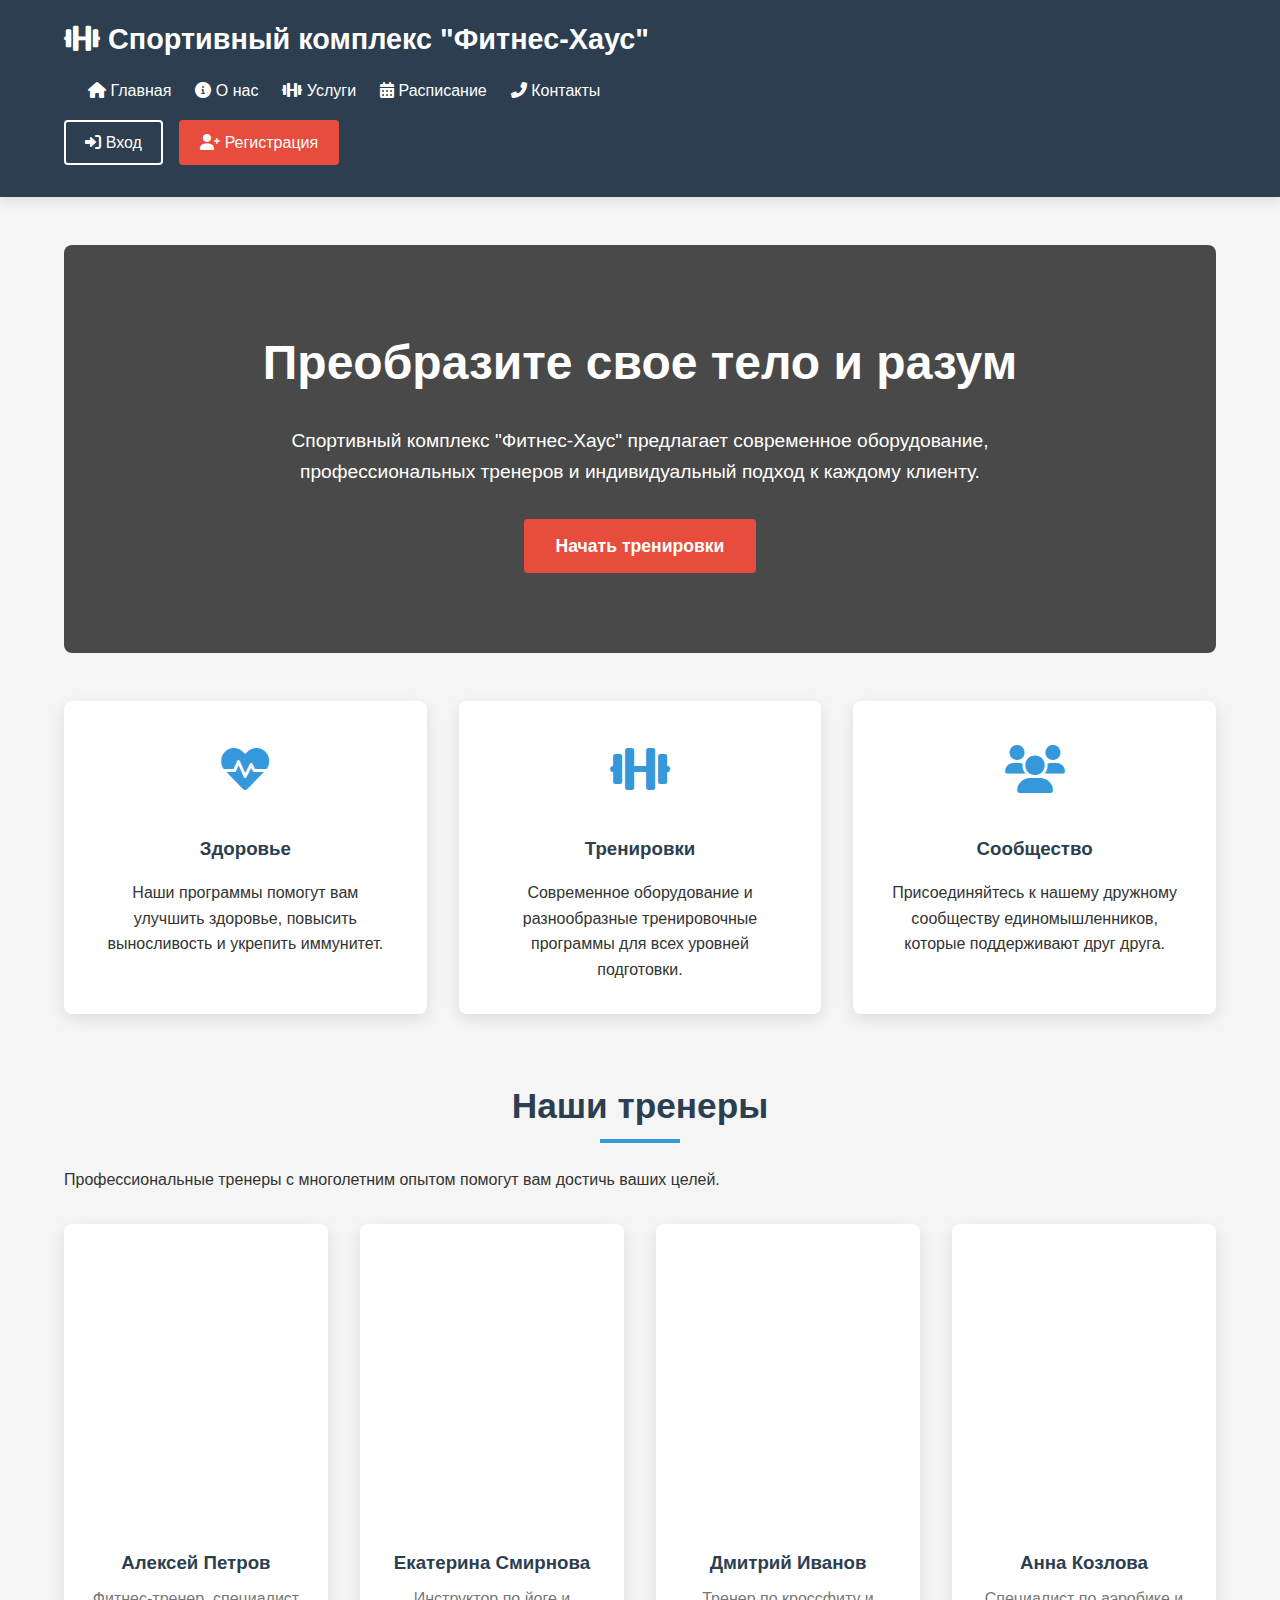
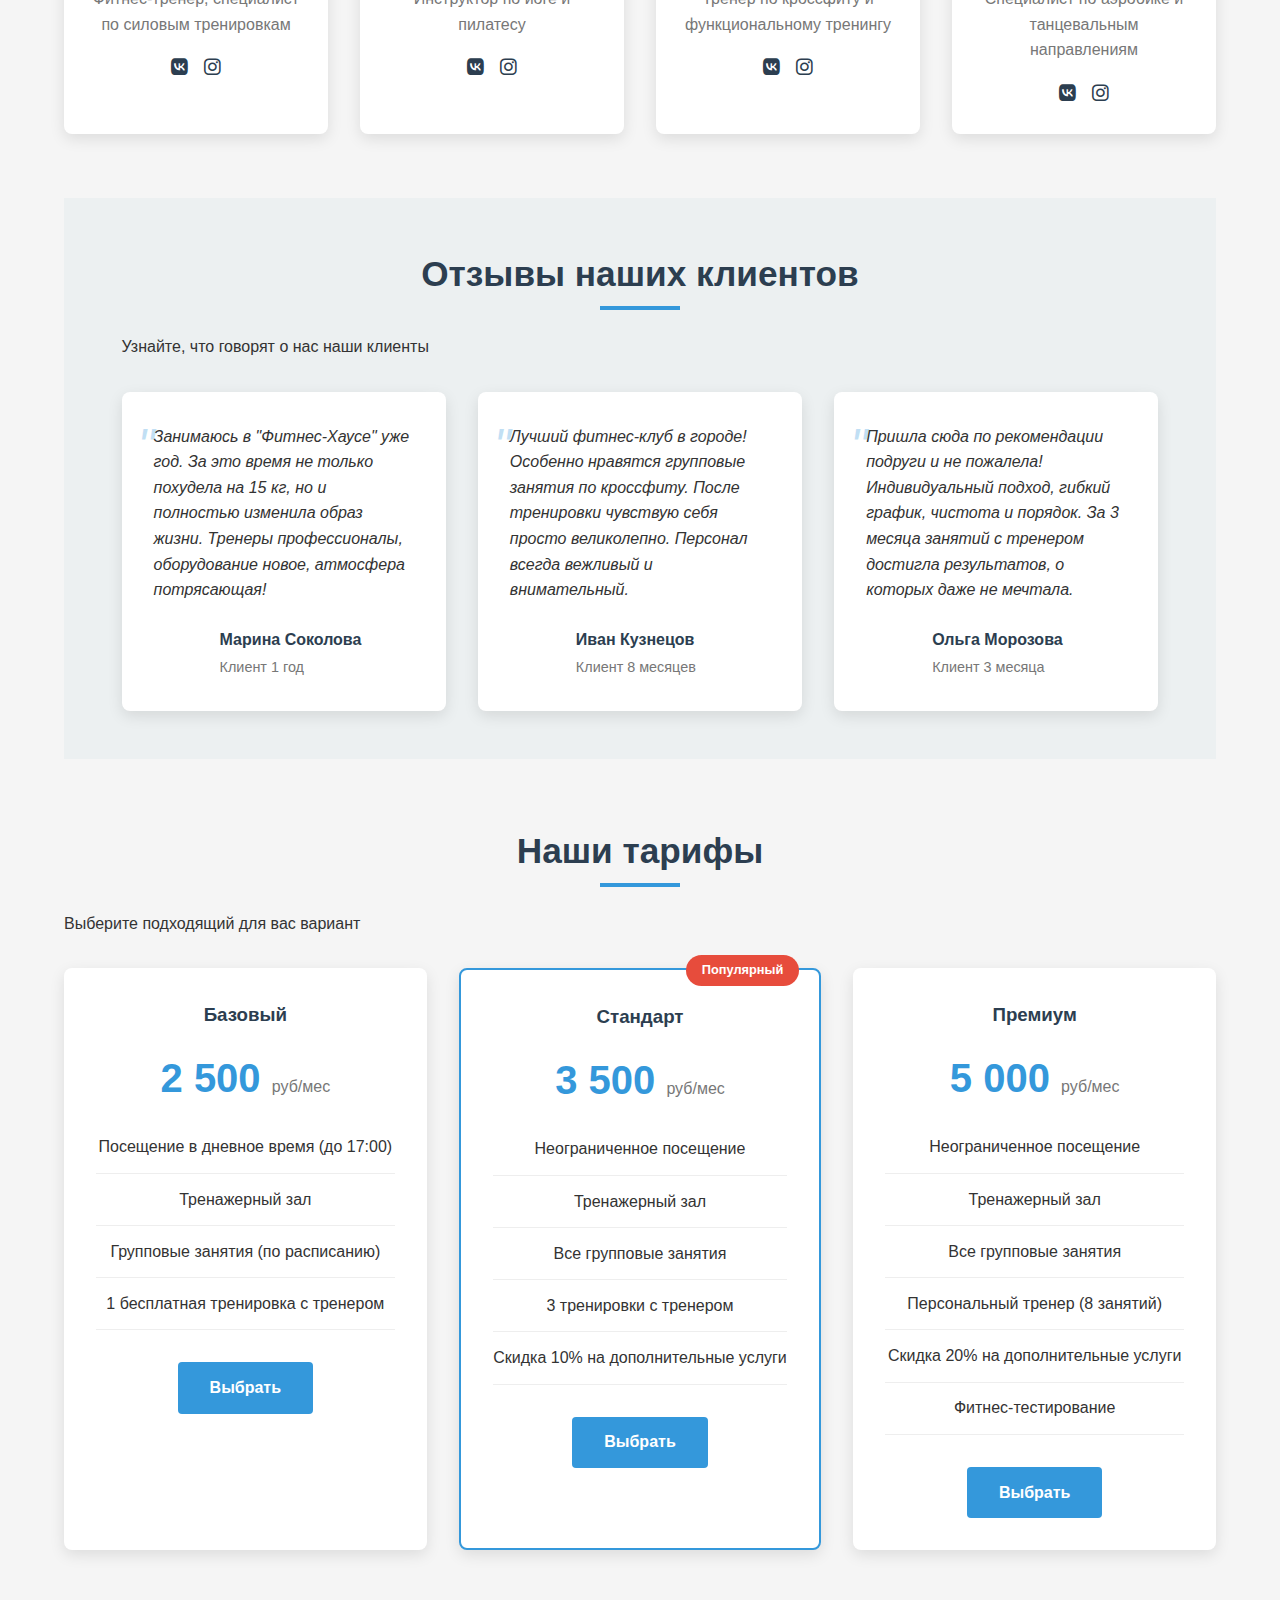
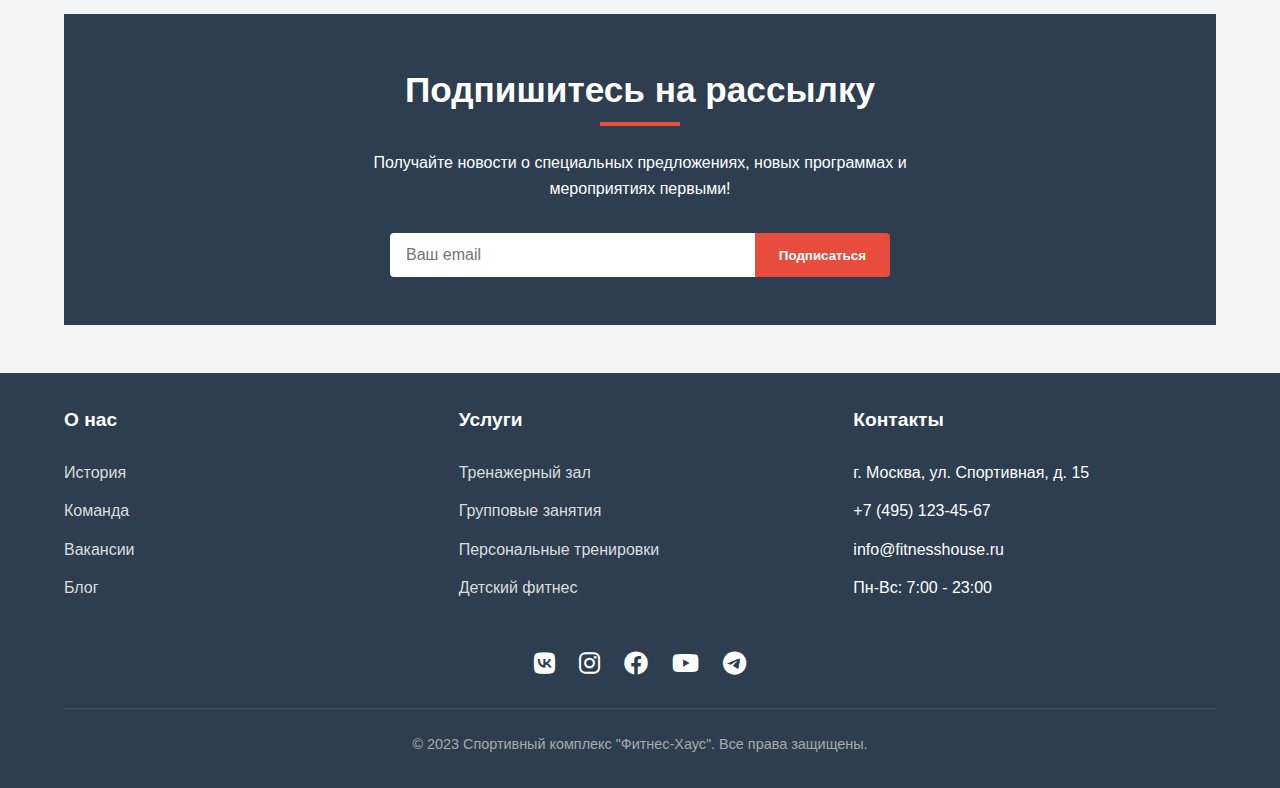
<file: index.html>
<!DOCTYPE html>
<html lang="ru">
<head>
    <meta charset="UTF-8">
    <meta name="viewport" content="width=device-width, initial-scale=1.0">
    <title>Главная - Спортивный комплекс "Фитнес-Хаус"</title>
    <link rel="stylesheet" href="https://cdnjs.cloudflare.com/ajax/libs/font-awesome/6.0.0-beta3/css/all.min.css">
    <style>
        :root {
            --primary: #2c3e50;
            --secondary: #3498db;
            --accent: #e74c3c;
            --light: #ecf0f1;
            --dark: #2c3e50;
        }
        
        * {
            margin: 0;
            padding: 0;
            box-sizing: border-box;
            font-family: 'Segoe UI', Tahoma, Geneva, Verdana, sans-serif;
        }
        
        body {
            background-color: #f5f5f5;
            color: #333;
            line-height: 1.6;
        }
        
        header {
            background: linear-gradient(135deg, var(--primary), var(--dark));
            color: white;
            padding: 1rem 0;
            box-shadow: 0 4px 12px rgba(0, 0, 0, 0.1);
        }
        
        .container {
            width: 90%;
            max-width: 1200px;
            margin: 0 auto;
        }
        
        nav {
            display: flex;
            justify-content: space-between;
            align-items: center;
            flex-wrap: wrap;
        }
        
        nav h1 {
            font-size: 1.8rem;
            margin-bottom: 1rem;
            color: white;
        }
        
        nav ul {
            display: flex;
            list-style: none;
            margin-bottom: 1rem;
        }
        
        nav ul li {
            margin-left: 1.5rem;
        }
        
        nav ul li a {
            color: white;
            text-decoration: none;
            font-weight: 500;
            transition: color 0.3s;
        }
        
        nav ul li a:hover {
            color: var(--secondary);
        }
        
        .auth-buttons {
            display: flex;
            gap: 1rem;
            margin-bottom: 1rem;
        }
        
        .button {
            padding: 0.5rem 1.2rem;
            border-radius: 4px;
            text-decoration: none;
            font-weight: 500;
            transition: all 0.3s;
        }
        
        .login-button {
            background-color: transparent;
            border: 2px solid white;
            color: white;
        }
        
        .login-button:hover {
            background-color: white;
            color: var(--primary);
        }
        
        .register-button {
            background-color: var(--accent);
            border: 2px solid var(--accent);
            color: white;
        }
        
        .register-button:hover {
            background-color: transparent;
            color: var(--accent);
        }
        
        main {
            padding: 3rem 0;
        }
        
        h2 {
            font-size: 2.2rem;
            margin-bottom: 1.5rem;
            color: var(--primary);
            position: relative;
            padding-bottom: 0.5rem;
            text-align: center;
        }
        
        h2::after {
            content: '';
            position: absolute;
            bottom: 0;
            left: 50%;
            transform: translateX(-50%);
            width: 80px;
            height: 4px;
            background-color: var(--secondary);
        }
        
        .hero {
            background: linear-gradient(rgba(0, 0, 0, 0.7), rgba(0, 0, 0, 0.7)), url('https://images.unsplash.com/photo-1571019613454-1cb2f99b2d8b?ixlib=rb-1.2.1&auto=format&fit=crop&w=1350&q=80');
            background-size: cover;
            background-position: center;
            color: white;
            text-align: center;
            padding: 5rem 1rem;
            border-radius: 8px;
            margin-bottom: 3rem;
        }
        
        .hero h1 {
            font-size: 3rem;
            margin-bottom: 1.5rem;
        }
        
        .hero p {
            font-size: 1.2rem;
            max-width: 800px;
            margin: 0 auto 2rem;
        }
        
        .cta-button {
            display: inline-block;
            background-color: var(--accent);
            color: white;
            padding: 0.8rem 2rem;
            border-radius: 4px;
            text-decoration: none;
            font-weight: 600;
            font-size: 1.1rem;
            transition: all 0.3s;
        }
        
        .cta-button:hover {
            background-color: #c0392b;
            transform: translateY(-3px);
            box-shadow: 0 10px 20px rgba(0, 0, 0, 0.2);
        }
        
        .features {
            display: grid;
            grid-template-columns: repeat(auto-fit, minmax(300px, 1fr));
            gap: 2rem;
            margin: 3rem 0;
        }
        
        .feature-card {
            background-color: white;
            border-radius: 8px;
            padding: 2rem;
            box-shadow: 0 5px 15px rgba(0, 0, 0, 0.1);
            text-align: center;
            transition: transform 0.3s;
        }
        
        .feature-card:hover {
            transform: translateY(-10px);
        }
        
        .feature-icon {
            font-size: 3rem;
            color: var(--secondary);
            margin-bottom: 1.5rem;
        }
        
        .feature-card h3 {
            margin-bottom: 1rem;
            color: var(--dark);
        }
        
        .trainers {
            margin: 4rem 0;
        }
        
        .trainer-grid {
            display: grid;
            grid-template-columns: repeat(auto-fit, minmax(250px, 1fr));
            gap: 2rem;
            margin-top: 2rem;
        }
        
        .trainer-card {
            background-color: white;
            border-radius: 8px;
            overflow: hidden;
            box-shadow: 0 5px 15px rgba(0, 0, 0, 0.1);
            transition: transform 0.3s;
        }
        
        .trainer-card:hover {
            transform: translateY(-5px);
        }
        
        .trainer-img {
            height: 300px;
            background-size: cover;
            background-position: center;
        }
        
        .trainer-info {
            padding: 1.5rem;
            text-align: center;
        }
        
        .trainer-info h3 {
            margin-bottom: 0.5rem;
            color: var(--dark);
        }
        
        .trainer-info p {
            color: #777;
            margin-bottom: 1rem;
        }
        
        .social-links {
            display: flex;
            justify-content: center;
            gap: 1rem;
        }
        
        .social-link {
            color: var(--dark);
            font-size: 1.2rem;
            transition: color 0.3s;
        }
        
        .social-link:hover {
            color: var(--secondary);
        }
        
        .testimonials {
            background-color: var(--light);
            padding: 3rem 0;
            margin: 3rem 0;
        }
        
        .testimonial-grid {
            display: grid;
            grid-template-columns: repeat(auto-fit, minmax(300px, 1fr));
            gap: 2rem;
            margin-top: 2rem;
        }
        
        .testimonial-card {
            background-color: white;
            border-radius: 8px;
            padding: 2rem;
            box-shadow: 0 5px 15px rgba(0, 0, 0, 0.1);
        }
        
        .testimonial-text {
            font-style: italic;
            margin-bottom: 1.5rem;
            position: relative;
        }
        
        .testimonial-text::before {
            content: '"';
            font-size: 3rem;
            color: var(--secondary);
            opacity: 0.3;
            position: absolute;
            top: -1rem;
            left: -1rem;
        }
        
        .testimonial-author {
            display: flex;
            align-items: center;
        }
        
        .author-img {
            width: 50px;
            height: 50px;
            border-radius: 50%;
            background-size: cover;
            background-position: center;
            margin-right: 1rem;
        }
        
        .author-info h4 {
            margin-bottom: 0.2rem;
            color: var(--dark);
        }
        
        .author-info p {
            color: #777;
            font-size: 0.9rem;
        }
        
        .pricing {
            margin: 4rem 0;
        }
        
        .pricing-grid {
            display: grid;
            grid-template-columns: repeat(auto-fit, minmax(300px, 1fr));
            gap: 2rem;
            margin-top: 2rem;
        }
        
        .pricing-card {
            background-color: white;
            border-radius: 8px;
            padding: 2rem;
            box-shadow: 0 5px 15px rgba(0, 0, 0, 0.1);
            text-align: center;
            transition: transform 0.3s;
        }
        
        .pricing-card:hover {
            transform: translateY(-5px);
        }
        
        .pricing-card.popular {
            border: 2px solid var(--secondary);
            position: relative;
        }
        
        .popular-badge {
            position: absolute;
            top: -15px;
            right: 20px;
            background-color: var(--accent);
            color: white;
            padding: 0.3rem 1rem;
            border-radius: 20px;
            font-size: 0.8rem;
            font-weight: 600;
        }
        
        .pricing-card h3 {
            margin-bottom: 1rem;
            color: var(--dark);
        }
        
        .price {
            font-size: 2.5rem;
            font-weight: 700;
            color: var(--secondary);
            margin-bottom: 1.5rem;
        }
        
        .price span {
            font-size: 1rem;
            font-weight: 400;
            color: #777;
        }
        
        .pricing-features {
            list-style: none;
            margin-bottom: 2rem;
        }
        
        .pricing-features li {
            margin-bottom: 0.8rem;
            padding-bottom: 0.8rem;
            border-bottom: 1px solid #eee;
        }
        
        .pricing-button {
            display: inline-block;
            background-color: var(--secondary);
            color: white;
            padding: 0.8rem 2rem;
            border-radius: 4px;
            text-decoration: none;
            font-weight: 600;
            transition: all 0.3s;
        }
        
        .pricing-button:hover {
            background-color: var(--primary);
        }
        
        .newsletter {
            background-color: var(--primary);
            color: white;
            padding: 3rem 0;
            text-align: center;
        }
        
        .newsletter h2 {
            color: white;
        }
        
        .newsletter h2::after {
            background-color: var(--accent);
        }
        
        .newsletter p {
            max-width: 600px;
            margin: 0 auto 2rem;
        }
        
        .newsletter-form {
            display: flex;
            max-width: 500px;
            margin: 0 auto;
        }
        
        .newsletter-form input {
            flex: 1;
            padding: 0.8rem 1rem;
            border: none;
            border-radius: 4px 0 0 4px;
            font-size: 1rem;
        }
        
        .newsletter-form button {
            background-color: var(--accent);
            color: white;
            border: none;
            padding: 0 1.5rem;
            border-radius: 0 4px 4px 0;
            font-weight: 600;
            cursor: pointer;
            transition: background-color 0.3s;
        }
        
        .newsletter-form button:hover {
            background-color: #c0392b;
        }
        
        footer {
            background-color: var(--dark);
            color: white;
            text-align: center;
            padding: 2rem 0;
        }
        
        .footer-content {
            display: grid;
            grid-template-columns: repeat(auto-fit, minmax(200px, 1fr));
            gap: 2rem;
            text-align: left;
            margin-bottom: 2rem;
        }
        
        .footer-column h3 {
            margin-bottom: 1.5rem;
            font-size: 1.2rem;
        }
        
        .footer-column ul {
            list-style: none;
        }
        
        .footer-column ul li {
            margin-bottom: 0.8rem;
        }
        
        .footer-column ul li a {
            color: #ddd;
            text-decoration: none;
            transition: color 0.3s;
        }
        
        .footer-column ul li a:hover {
            color: var(--secondary);
        }
        
        .footer-social {
            display: flex;
            gap: 1.5rem;
            justify-content: center;
            margin-bottom: 1.5rem;
        }
        
        .footer-social a {
            color: white;
            font-size: 1.5rem;
            transition: color 0.3s;
        }
        
        .footer-social a:hover {
            color: var(--secondary);
        }
        
        .copyright {
            border-top: 1px solid rgba(255, 255, 255, 0.1);
            padding-top: 1.5rem;
            font-size: 0.9rem;
            color: #aaa;
        }
        
        /* Модальные окна */
        .modal {
            display: none;
            position: fixed;
            z-index: 1000;
            left: 0;
            top: 0;
            width: 100%;
            height: 100%;
            background-color: rgba(0, 0, 0, 0.5);
        }
        
        .modal-content {
            background-color: white;
            margin: 5% auto;
            padding: 2rem;
            border-radius: 8px;
            width: 90%;
            max-width: 500px;
            box-shadow: 0 5px 20px rgba(0, 0, 0, 0.2);
            position: relative;
            animation: modalopen 0.4s;
        }
        
        @keyframes modalopen {
            from {opacity: 0; transform: translateY(-50px);}
            to {opacity: 1; transform: translateY(0);}
        }
        
        .close {
            position: absolute;
            top: 1rem;
            right: 1.5rem;
            font-size: 1.8rem;
            color: #aaa;
            cursor: pointer;
            transition: color 0.3s;
        }
        
        .close:hover {
            color: var(--accent);
        }
        
        .modal h2 {
            margin-bottom: 1.5rem;
            text-align: center;
        }
        
        .modal form {
            display: flex;
            flex-direction: column;
            gap: 1rem;
        }
        
        .modal input {
            padding: 0.8rem;
            border: 1px solid #ddd;
            border-radius: 4px;
            font-size: 1rem;
        }
        
        .modal button {
            background-color: var(--secondary);
            color: white;
            border: none;
            padding: 0.8rem;
            border-radius: 4px;
            font-size: 1rem;
            font-weight: 500;
            cursor: pointer;
            transition: background-color 0.3s;
        }
        
        .modal button:hover {
            background-color: var(--primary);
        }
        
        @media (max-width: 768px) {
            nav {
                flex-direction: column;
                align-items: flex-start;
            }
            
            nav ul {
                flex-direction: column;
                width: 100%;
            }
            
            nav ul li {
                margin: 0.5rem 0;
            }
            
            .auth-buttons {
                width: 100%;
                justify-content: flex-end;
            }
            
            .hero h1 {
                font-size: 2.2rem;
            }
            
            .newsletter-form {
                flex-direction: column;
            }
            
            .newsletter-form input {
                border-radius: 4px;
                margin-bottom: 0.5rem;
            }
            
            .newsletter-form button {
                border-radius: 4px;
                padding: 0.8rem;
            }
        }
    </style>
</head>
<body>
    <header>
        <nav>
            <div class="container">
                <h1><i class="fas fa-dumbbell"></i> Спортивный комплекс "Фитнес-Хаус"</h1>
                <ul>
                    <li><a href="index.html"><i class="fas fa-home"></i> Главная</a></li>
                    <li><a href="about.html"><i class="fas fa-info-circle"></i> О нас</a></li>
                    <li><a href="services.html"><i class="fas fa-dumbbell"></i> Услуги</a></li>
                    <li><a href="schedule.html"><i class="fas fa-calendar-alt"></i> Расписание</a></li>
                    <li><a href="contact.html"><i class="fas fa-phone-alt"></i> Контакты</a></li>
                </ul>
                <div class="auth-buttons">
                    <a href="javascript:void(0)" class="button login-button" onclick="openLoginModal()"><i class="fas fa-sign-in-alt"></i> Вход</a>
                    <a href="javascript:void(0)" class="button register-button" onclick="openRegisterModal()"><i class="fas fa-user-plus"></i> Регистрация</a>
                </div>
            </div>
        </nav>
    </header>
    
    <main>
        <div class="container">
            <section class="hero">
                <h1>Преобразите свое тело и разум</h1>
                <p>Спортивный комплекс "Фитнес-Хаус" предлагает современное оборудование, профессиональных тренеров и индивидуальный подход к каждому клиенту.</p>
                <a href="#pricing" class="cta-button">Начать тренировки</a>
            </section>
            <section class="features">
                <div class="feature-card">
                    <div class="feature-icon">
                        <i class="fas fa-heartbeat"></i>
                    </div>
                    <h3>Здоровье</h3>
                    <p>Наши программы помогут вам улучшить здоровье, повысить выносливость и укрепить иммунитет.</p>
                </div>
                <div class="feature-card">
                   <div class="feature-icon">
                        <i class="fas fa-dumbbell"></i>
                    </div>
                    <h3>Тренировки</h3>
                    <p>Современное оборудование и разнообразные тренировочные программы для всех уровней подготовки.</p>
                </div>

                <div class="feature-card">
                    <div class="feature-icon">
                        <i class="fas fa-users"></i>
                    </div>
                    <h3>Сообщество</h3>
                    <p>Присоединяйтесь к нашему дружному сообществу единомышленников, которые поддерживают друг друга.</p>
                </div>
            </section>
            
            <section class="trainers">
                <h2>Наши тренеры</h2>
                <p class="text-center">Профессиональные тренеры с многолетним опытом помогут вам достичь ваших целей.</p>
                <div class="trainer-grid">
                    <div class="trainer-card">
                        <div class="trainer-img" style="background-image: url('https://images.unsplash.com/photo-1571019614242-c5c5dee9f50b?ixlib=rb-1.2.1&auto=format&fit=crop&w=634&q=80');"></div>
                        <div class="trainer-info">
                            <h3>Алексей Петров</h3>
                            <p>Фитнес-тренер, специалист по силовым тренировкам</p>
                            <div class="social-links">
                                <a href="#" class="social-link"><i class="fab fa-vk"></i></a>
                                <a href="#" class="social-link"><i class="fab fa-instagram"></i></a>
                            </div>
                        </div>
                    </div>
                    
                    <div class="trainer-card">
                        <div class="trainer-img" style="background-image: url('https://images.unsplash.com/photo-1545205597-3d9d02c29597?ixlib=rb-1.2.1&auto=format&fit=crop&w=634&q=80');"></div>
                        <div class="trainer-info">
                            <h3>Екатерина Смирнова</h3>
                            <p>Инструктор по йоге и пилатесу</p>
                            <div class="social-links">
                                <a href="#" class="social-link"><i class="fab fa-vk"></i></a>
                                <a href="#" class="social-link"><i class="fab fa-instagram"></i></a>
                            </div>
                        </div>
                    </div>
                    
                    <div class="trainer-card">
                        <div class="trainer-img" style="background-image: url('https://images.unsplash.com/photo-1517836357463-d25dfeac3438?ixlib=rb-1.2.1&auto=format&fit=crop&w=634&q=80');"></div>
                        <div class="trainer-info">
                            <h3>Дмитрий Иванов</h3>
                            <p>Тренер по кроссфиту и функциональному тренингу</p>
                            <div class="social-links">
                                <a href="#" class="social-link"><i class="fab fa-vk"></i></a>
                                <a href="#" class="social-link"><i class="fab fa-instagram"></i></a>
                            </div>
                        </div>
                    </div>
                    
                    <div class="trainer-card">
                        <div class="trainer-img" style="background-image: url('https://images.unsplash.com/photo-1519501025264-65ba15a82390?ixlib=rb-1.2.1&auto=format&fit=crop&w=634&q=80');"></div>
                        <div class="trainer-info">
                            <h3>Анна Козлова</h3>
                            <p>Специалист по аэробике и танцевальным направлениям</p>
                            <div class="social-links">
                                <a href="#" class="social-link"><i class="fab fa-vk"></i></a>
                                <a href="#" class="social-link"><i class="fab fa-instagram"></i></a>
                            </div>
                        </div>
                    </div>
                </div>
            </section>
            
            <section class="testimonials">
                <div class="container">
                    <h2>Отзывы наших клиентов</h2>
                    <p class="text-center">Узнайте, что говорят о нас наши клиенты</p>
                    
                    <div class="testimonial-grid">
                        <div class="testimonial-card">
                            <div class="testimonial-text">
                                <p>Занимаюсь в "Фитнес-Хаусе" уже год. За это время не только похудела на 15 кг, но и полностью изменила образ жизни. Тренеры профессионалы, оборудование новое, атмосфера потрясающая!</p>
                            </div>
                            <div class="testimonial-author">
                                <div class="author-img" style="background-image: url('https://randomuser.me/api/portraits/women/44.jpg');"></div>
                                <div class="author-info">
                                    <h4>Марина Соколова</h4>
                                    <p>Клиент 1 год</p>
                                </div>
                            </div>
                        </div>
                        
                        <div class="testimonial-card">
                            <div class="testimonial-text">
                                <p>Лучший фитнес-клуб в городе! Особенно нравятся групповые занятия по кроссфиту. После тренировки чувствую себя просто великолепно. Персонал всегда вежливый и внимательный.</p>
                            </div>
                            <div class="testimonial-author">
                                <div class="author-img" style="background-image: url('https://randomuser.me/api/portraits/men/32.jpg');"></div>
                                <div class="author-info">
                                    <h4>Иван Кузнецов</h4>
                                    <p>Клиент 8 месяцев</p>
                                </div>
                            </div>
                        </div>
                        
                        <div class="testimonial-card">
                            <div class="testimonial-text">
                                <p>Пришла сюда по рекомендации подруги и не пожалела! Индивидуальный подход, гибкий график, чистота и порядок. За 3 месяца занятий с тренером достигла результатов, о которых даже не мечтала.</p>
                            </div>
                            <div class="testimonial-author">
                                <div class="author-img" style="background-image: url('https://randomuser.me/api/portraits/women/68.jpg');"></div>
                                <div class="author-info">
                                    <h4>Ольга Морозова</h4>
                                    <p>Клиент 3 месяца</p>
                                </div>
                            </div>
                        </div>
                    </div>
                </div>
            </section>
            
            <section class="pricing" id="pricing">
                <h2>Наши тарифы</h2>
                <p class="text-center">Выберите подходящий для вас вариант</p>
                
                <div class="pricing-grid">
                    <div class="pricing-card">
                        <h3>Базовый</h3>
                        <div class="price">2 500 <span>руб/мес</span></div>
                        <ul class="pricing-features">
                            <li>Посещение в дневное время (до 17:00)</li>
                            <li>Тренажерный зал</li>
                            <li>Групповые занятия (по расписанию)</li>
                            <li>1 бесплатная тренировка с тренером</li>
                        </ul>
                        <a href="#" class="pricing-button">Выбрать</a>
                    </div>
                    
                    <div class="pricing-card popular">
                        <div class="popular-badge">Популярный</div>
                        <h3>Стандарт</h3>
                        <div class="price">3 500 <span>руб/мес</span></div>
                        <ul class="pricing-features">
                            <li>Неограниченное посещение</li>
                            <li>Тренажерный зал</li>
                            <li>Все групповые занятия</li>
                            <li>3 тренировки с тренером</li>
                            <li>Скидка 10% на дополнительные услуги</li>
                        </ul>
                        <a href="#" class="pricing-button">Выбрать</a>
                    </div>
                    
                    <div class="pricing-card">
                        <h3>Премиум</h3>
                        <div class="price">5 000 <span>руб/мес</span></div>
                        <ul class="pricing-features">
                            <li>Неограниченное посещение</li>
                            <li>Тренажерный зал</li>
                            <li>Все групповые занятия</li>
                            <li>Персональный тренер (8 занятий)</li>
                            <li>Скидка 20% на дополнительные услуги</li>
                            <li>Фитнес-тестирование</li>
                        </ul>
                        <a href="#" class="pricing-button">Выбрать</a>
                    </div>
                </div>
            </section>
            
            <section class="newsletter">
                <h2>Подпишитесь на рассылку</h2>
                <p>Получайте новости о специальных предложениях, новых программах и мероприятиях первыми!</p>
                <form class="newsletter-form">
                    <input type="email" placeholder="Ваш email" required>
                    <button type="submit">Подписаться</button>
                </form>
            </section>
        </div>
    </main>
    
    <footer>
        <div class="container">
            <div class="footer-content">
                <div class="footer-column">
                    <h3>О нас</h3>
                    <ul>
                        <li><a href="#">История</a></li>
                        <li><a href="#">Команда</a></li>
                        <li><a href="#">Вакансии</a></li>
                        <li><a href="#">Блог</a></li>
                    </ul>
                </div>
                
                <div class="footer-column">
                    <h3>Услуги</h3>
                    <ul>
                        <li><a href="#">Тренажерный зал</a></li>
                        <li><a href="#">Групповые занятия</a></li>
                        <li><a href="#">Персональные тренировки</a></li>
                        <li><a href="#">Детский фитнес</a></li>
                    </ul>
                </div>
                
                <div class="footer-column">
                    <h3>Контакты</h3>
                    <ul>
                        <li>г. Москва, ул. Спортивная, д. 15</li>
                        <li>+7 (495) 123-45-67</li>
                        <li>info@fitnesshouse.ru</li>
                        <li>Пн-Вс: 7:00 - 23:00</li>
                    </ul>
                </div>
            </div>
            
            <div class="footer-social">
                <a href="#"><i class="fab fa-vk"></i></a>
                <a href="#"><i class="fab fa-instagram"></i></a>
                <a href="#"><i class="fab fa-facebook"></i></a>
                <a href="#"><i class="fab fa-youtube"></i></a>
                <a href="#"><i class="fab fa-telegram"></i></a>
            </div>
            
            <div class="copyright">
                <p>&copy; 2023 Спортивный комплекс "Фитнес-Хаус". Все права защищены.</p>
            </div>
        </div>
    </footer>
    
    <!-- Модальное окно входа -->
    <div id="loginModal" class="modal">
        <div class="modal-content">
            <span class="close" onclick="closeModal('loginModal')">&times;</span>
            <h2>Вход в аккаунт</h2>
            <form>
                <input type="email" placeholder="Email" required>
                <input type="password" placeholder="Пароль" required>
                <button type="submit">Войти</button>
            </form>
            <p style="text-align: center; margin-top: 1rem;">Нет аккаунта? <a href="javascript:void(0)" onclick="openRegisterModal()">Зарегистрируйтесь</a></p>
        </div>
    </div>
    
    <!-- Модальное окно регистрации -->
    <div id="registerModal" class="modal">
        <div class="modal-content">
            <span class="close" onclick="closeModal('registerModal')">&times;</span>
            <h2>Регистрация</h2>
            <form>
                <input type="text" placeholder="Имя" required>
                <input type="email" placeholder="Email" required>
                <input type="password" placeholder="Пароль" required>
                <input type="password" placeholder="Подтвердите пароль" required>
                <button type="submit">Зарегистрироваться</button>
            </form>
            <p style="text-align: center; margin-top: 1rem;">Уже есть аккаунт? <a href="javascript:void(0)" onclick="openLoginModal()">Войдите</a></p>
        </div>
    </div>
    
    <script>
        // Функции для работы с модальными окнами
        function openLoginModal() {
            document.getElementById('loginModal').style.display = 'block';
        }
        
        function openRegisterModal() {
            document.getElementById('registerModal').style.display = 'block';
        }
        
        function closeModal(modalId) {
            document.getElementById(modalId).style.display = 'none';
        }
        
        // Закрытие модального окна при клике вне его
        window.onclick = function(event) {
            if (event.target.className === 'modal') {
                event.target.style.display = 'none';
            }
        }
    </script>
</body>
</html>
</file>
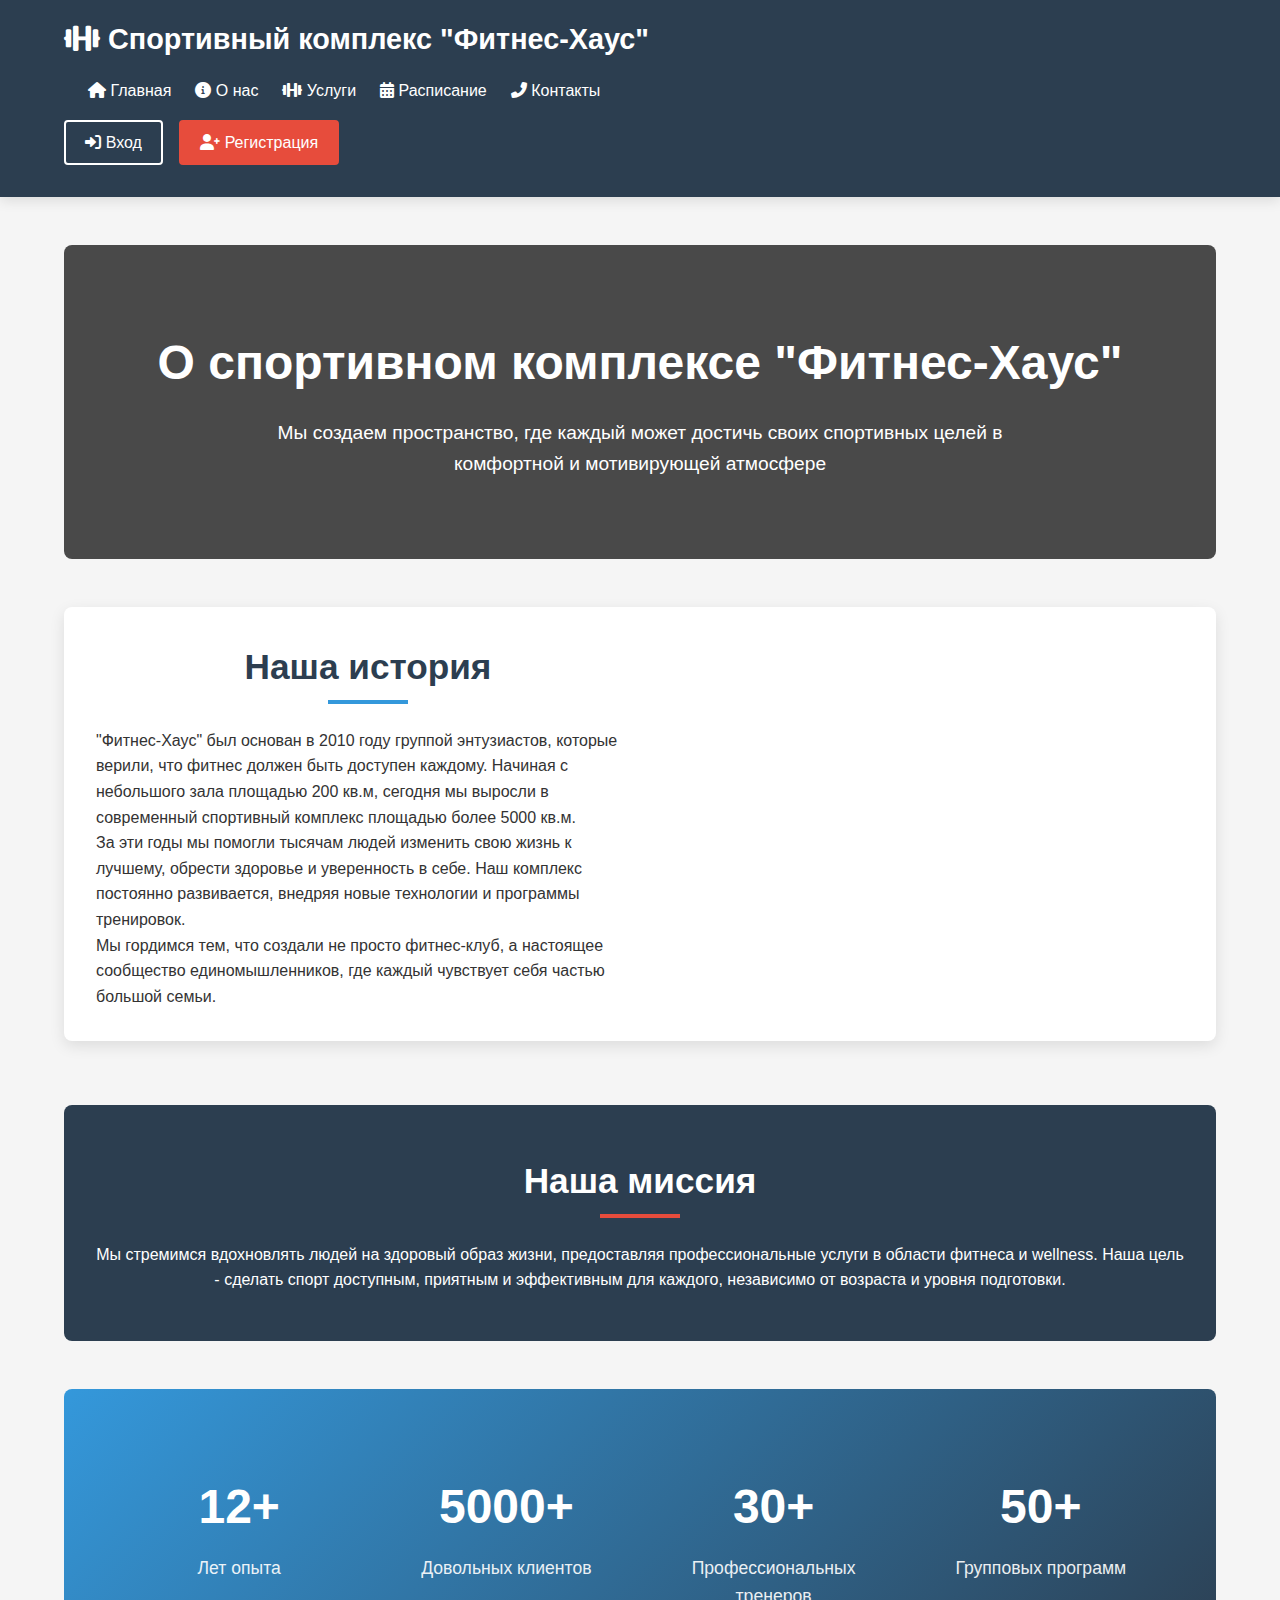
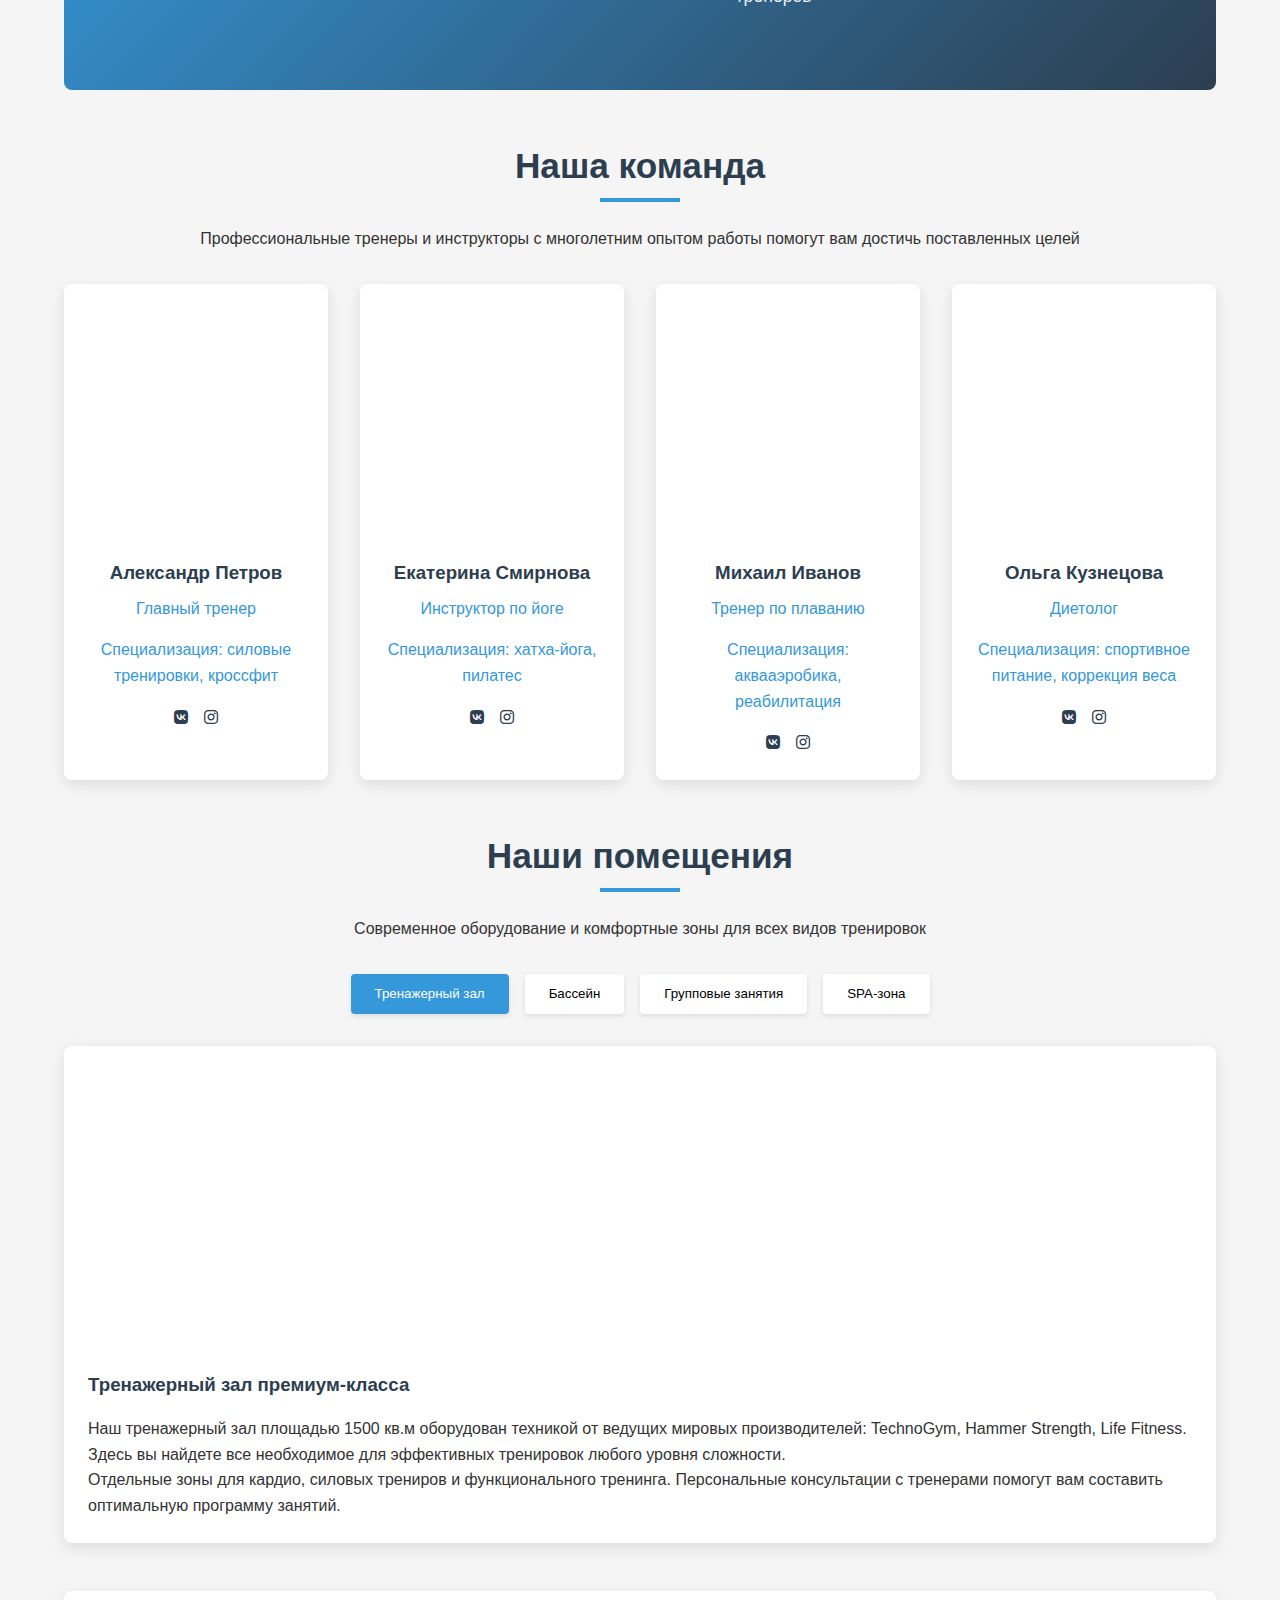
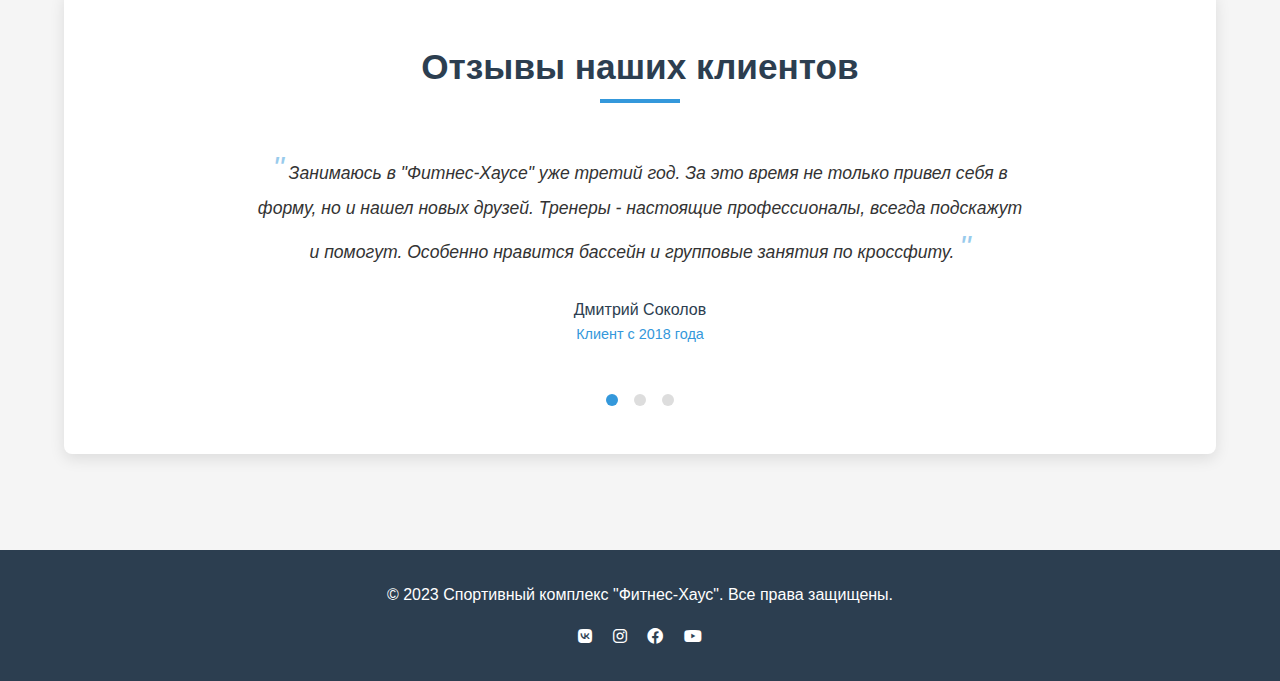
<file: about.html>
<!DOCTYPE html>
<html lang="ru">
<head>
    <meta charset="UTF-8">
    <meta name="viewport" content="width=device-width, initial-scale=1.0">
    <title>О нас - Фитнес-Хаус</title>
    <link rel="stylesheet" href="https://cdnjs.cloudflare.com/ajax/libs/font-awesome/6.0.0-beta3/css/all.min.css">
    <style>
        :root {
            --primary: #2c3e50;
            --secondary: #3498db;
            --accent: #e74c3c;
            --light: #ecf0f1;
            --dark: #2c3e50;
        }
        
        * {
            margin: 0;
            padding: 0;
            box-sizing: border-box;
            font-family: 'Segoe UI', Tahoma, Geneva, Verdana, sans-serif;
        }
        
        body {
            background-color: #f5f5f5;
            color: #333;
            line-height: 1.6;
        }
        
        header {
            background: linear-gradient(135deg, var(--primary), var(--dark));
            color: white;
            padding: 1rem 0;
            box-shadow: 0 4px 12px rgba(0, 0, 0, 0.1);
        }
        
        .container {
            width: 90%;
            max-width: 1200px;
            margin: 0 auto;
        }
        
        nav {
            display: flex;
            justify-content: space-between;
            align-items: center;
            flex-wrap: wrap;
        }
        
        nav h1 {
            font-size: 1.8rem;
            margin-bottom: 1rem;
            color: white;
        }
        
        nav ul {
            display: flex;
            list-style: none;
            margin-bottom: 1rem;
        }
        
        nav ul li {
            margin-left: 1.5rem;
        }
        
        nav ul li a {
            color: white;
            text-decoration: none;
            font-weight: 500;
            transition: color 0.3s;
        }
        
        nav ul li a:hover {
            color: var(--secondary);
        }
        
        .auth-buttons {
            display: flex;
            gap: 1rem;
            margin-bottom: 1rem;
        }
        
        .button {
            padding: 0.5rem 1.2rem;
            border-radius: 4px;
            text-decoration: none;
            font-weight: 500;
            transition: all 0.3s;
        }
        
        .login-button {
            background-color: transparent;
            border: 2px solid white;
            color: white;
        }
        
        .login-button:hover {
            background-color: white;
            color: var(--primary);
        }
        
        .register-button {
            background-color: var(--accent);
            border: 2px solid var(--accent);
            color: white;
        }
        
        .register-button:hover {
            background-color: transparent;
            color: var(--accent);
        }
        
        main {
            padding: 3rem 0;
        }
        
        h2 {
            font-size: 2.2rem;
            margin-bottom: 1.5rem;
            color: var(--primary);
            position: relative;
            padding-bottom: 0.5rem;
            text-align: center;
        }
        
        h2::after {
            content: '';
            position: absolute;
            bottom: 0;
            left: 50%;
            transform: translateX(-50%);
            width: 80px;
            height: 4px;
            background-color: var(--secondary);
        }
        
        /* Стили для страницы "О нас" */
        .about-hero {
            background: linear-gradient(rgba(0, 0, 0, 0.7), rgba(0, 0, 0, 0.7)), url('https://images.unsplash.com/photo-1571902943202-507ec2618e8f?ixlib=rb-1.2.1&auto=format&fit=crop&w=1350&q=80');
            background-size: cover;
            background-position: center;
            color: white;
            text-align: center;
            padding: 5rem 1rem;
            border-radius: 8px;
            margin-bottom: 3rem;
        }
        
        .about-hero h1 {
            font-size: 3rem;
            margin-bottom: 1rem;
            animation: fadeIn 1s ease-in;
        }
        
        .about-hero p {
            font-size: 1.2rem;
            max-width: 800px;
            margin: 0 auto;
            animation: fadeIn 1.5s ease-in;
        }
        
        @keyframes fadeIn {
            from { opacity: 0; transform: translateY(20px); }
            to { opacity: 1; transform: translateY(0); }
        }
        
        .about-section {
            display: flex;
            flex-wrap: wrap;
            align-items: center;
            margin-bottom: 4rem;
            background-color: white;
            border-radius: 8px;
            overflow: hidden;
            box-shadow: 0 5px 15px rgba(0, 0, 0, 0.1);
        }
        
        .about-text {
            flex: 1;
            padding: 2rem;
            min-width: 300px;
        }
        
        .about-image {
            flex: 1;
            min-width: 300px;
            height: 400px;
            background-size: cover;
            background-position: center;
        }
        
        .about-mission {
            background-color: var(--primary);
            color: white;
            padding: 3rem 2rem;
            border-radius: 8px;
            margin-bottom: 3rem;
            text-align: center;
        }
        
        .about-mission h2 {
            color: white;
        }
        
        .about-mission h2::after {
            background-color: var(--accent);
        }
        
        .team-section {
            margin-bottom: 3rem;
        }
        
        .team-grid {
            display: grid;
            grid-template-columns: repeat(auto-fill, minmax(250px, 1fr));
            gap: 2rem;
            margin-top: 2rem;
        }
        
        .team-card {
            background-color: white;
            border-radius: 8px;
            overflow: hidden;
            box-shadow: 0 5px 15px rgba(0, 0, 0, 0.1);
            transition: transform 0.3s;
        }
        
        .team-card:hover {
            transform: translateY(-10px);
        }
        
        .team-image {
            height: 250px;
            background-size: cover;
            background-position: center;
        }
        
        .team-info {
            padding: 1.5rem;
            text-align: center;
        }
        
        .team-info h3 {
            color: var(--primary);
            margin-bottom: 0.5rem;
        }
        
        .team-info p {
            color: var(--secondary);
            font-weight: 500;
            margin-bottom: 1rem;
        }
        
        .team-social {
            display: flex;
            justify-content: center;
            gap: 1rem;
        }
        
        .team-social a {
            color: var(--dark);
            transition: color 0.3s;
        }
        
        .team-social a:hover {
            color: var(--accent);
        }
        
        .stats-section {
            background: linear-gradient(135deg, var(--secondary), var(--primary));
            color: white;
            padding: 4rem 0;
            margin-bottom: 3rem;
            border-radius: 8px;
        }
        
        .stats-container {
            display: grid;
            grid-template-columns: repeat(auto-fit, minmax(200px, 1fr));
            gap: 2rem;
            text-align: center;
        }
        
        .stat-item {
            padding: 1rem;
        }
        
        .stat-number {
            font-size: 3rem;
            font-weight: 700;
            margin-bottom: 0.5rem;
        }
        
        .stat-label {
            font-size: 1.1rem;
            opacity: 0.9;
        }
        
        .facilities-section {
            margin-bottom: 3rem;
        }
        
        .facility-tabs {
            display: flex;
            justify-content: center;
            flex-wrap: wrap;
            gap: 1rem;
            margin-bottom: 2rem;
        }
        
        .tab-button {
            padding: 0.8rem 1.5rem;
            background-color: white;
            border: none;
            border-radius: 4px;
            font-weight: 500;
            cursor: pointer;
            transition: all 0.3s;
            box-shadow: 0 2px 5px rgba(0, 0, 0, 0.1);
        }
        
        .tab-button.active {
            background-color: var(--secondary);
            color: white;
        }
        
        .tab-button:hover:not(.active) {
            background-color: var(--light);
        }
        
        .facility-content {
            display: none;
            animation: fadeIn 0.5s ease-in;
        }
        
        .facility-content.active {
            display: block;
        }
        
        .facility-card {
            background-color: white;
            border-radius: 8px;
            overflow: hidden;
            box-shadow: 0 5px 15px rgba(0, 0, 0, 0.1);
            margin-bottom: 2rem;
        }
        
        .facility-image {
            height: 300px;
            background-size: cover;
            background-position: center;
        }
        
        .facility-info {
            padding: 1.5rem;
        }
        
        .facility-info h3 {
            color: var(--primary);
            margin-bottom: 1rem;
        }
        
        .testimonials-section {
            background-color: white;
            padding: 3rem 2rem;
            border-radius: 8px;
            box-shadow: 0 5px 15px rgba(0, 0, 0, 0.1);
        }
        
        .testimonials-slider {
            max-width: 800px;
            margin: 0 auto;
            position: relative;
        }
        
        .testimonial {
            text-align: center;
            padding: 1rem;
            display: none;
        }
        
        .testimonial.active {
            display: block;
            animation: fadeIn 0.5s ease-in;
        }
        
        .testimonial-text {
            font-style: italic;
            font-size: 1.1rem;
            margin-bottom: 1.5rem;
            position: relative;
        }
        
        .testimonial-text::before,
        .testimonial-text::after {
            content: '"';
            font-size: 2rem;
            color: var(--secondary);
            opacity: 0.5;
        }
        
        .testimonial-author {
            font-weight: 500;
            color: var(--primary);
        }
        
        .testimonial-role {
            color: var(--secondary);
            font-size: 0.9rem;
        }
        
        .slider-controls {
            display: flex;
            justify-content: center;
            gap: 1rem;
            margin-top: 2rem;
        }
        
        .slider-dot {
            width: 12px;
            height: 12px;
            border-radius: 50%;
            background-color: #ddd;
            cursor: pointer;
            transition: background-color 0.3s;
        }
        
        .slider-dot.active {
            background-color: var(--secondary);
        }
        
        footer {
            background-color: var(--dark);
            color: white;
            text-align: center;
            padding: 2rem 0;
            margin-top: 3rem;
        }
        
        /* Модальные окна */
        .modal {
            display: none;
            position: fixed;
            z-index: 1000;
            left: 0;
            top: 0;
            width: 100%;
            height: 100%;
            background-color: rgba(0, 0, 0, 0.5);
        }
        
        .modal-content {
            background-color: white;
            margin: 5% auto;
            padding: 2rem;
            border-radius: 8px;
            width: 90%;
            max-width: 500px;
            box-shadow: 0 5px 20px rgba(0, 0, 0, 0.2);
            position: relative;
            animation: modalopen 0.4s;
        }
        
        @keyframes modalopen {
            from {opacity: 0; transform: translateY(-50px);}
            to {opacity: 1; transform: translateY(0);}
        }
        
        .close {
            position: absolute;
            top: 1rem;
            right: 1.5rem;
            font-size: 1.8rem;
            color: #aaa;
            cursor: pointer;
            transition: color 0.3s;
        }
        
        .close:hover {
            color: var(--accent);
        }
        
        .modal h2 {
            margin-bottom: 1.5rem;
            text-align: center;
        }
        
        .modal form {
            display: flex;
            flex-direction: column;
            gap: 1rem;
        }
        
        .modal input {
            padding: 0.8rem;
            border: 1px solid #ddd;
            border-radius: 4px;
            font-size: 1rem;
        }
        
        .modal button {
            background-color: var(--secondary);
            color: white;
            border: none;
            padding: 0.8rem;
            border-radius: 4px;
            font-size: 1rem;
            font-weight: 500;
            cursor: pointer;
            transition: background-color 0.3s;
        }
        
        .modal button:hover {
            background-color: var(--primary);
        }
        
        @media (max-width: 768px) {
            nav {
                flex-direction: column;
                align-items: flex-start;
            }
            
            nav ul {
                flex-direction: column;
                width: 100%;
            }
            
            nav ul li {
                margin: 0.5rem 0;
            }
            
            .auth-buttons {
                width: 100%;
                justify-content: flex-end;
            }
            
            .about-hero h1 {
                font-size: 2.2rem;
            }
            
            .about-hero p {
                font-size: 1rem;
            }
        }
    </style>
</head>
<body>
    <header>
        <nav>
            <div class="container">
                <h1><i class="fas fa-dumbbell"></i> Спортивный комплекс "Фитнес-Хаус"</h1>
                <ul>
                    <li><a href="index.html"><i class="fas fa-home"></i> Главная</a></li>
                    <li><a href="about.html"><i class="fas fa-info-circle"></i> О нас</a></li>
                    <li><a href="services.html"><i class="fas fa-dumbbell"></i> Услуги</a></li>
                    <li><a href="schedule.html"><i class="fas fa-calendar-alt"></i> Расписание</a></li>
                    <li><a href="contact.html"><i class="fas fa-phone-alt"></i> Контакты</a></li>
                </ul>
                <div class="auth-buttons">
                    <a href="javascript:void(0)" class="button login-button" onclick="openLoginModal()"><i class="fas fa-sign-in-alt"></i> Вход</a>
                    <a href="javascript:void(0)" class="button register-button" onclick="openRegisterModal()"><i class="fas fa-user-plus"></i> Регистрация</a>
                </div>
            </div>
        </nav>
    </header>
    
    <main>
        <div class="container">
            <section class="about-hero">
                <h1>О спортивном комплексе "Фитнес-Хаус"</h1>
                <p>Мы создаем пространство, где каждый может достичь своих спортивных целей в комфортной и мотивирующей атмосфере</p>
            </section>
            
            <section class="about-section">
                <div class="about-text">
                    <h2>Наша история</h2>
                    <p>"Фитнес-Хаус" был основан в 2010 году группой энтузиастов, которые верили, что фитнес должен быть доступен каждому. Начиная с небольшого зала площадью 200 кв.м, сегодня мы выросли в современный спортивный комплекс площадью более 5000 кв.м.</p>
                    <p>За эти годы мы помогли тысячам людей изменить свою жизнь к лучшему, обрести здоровье и уверенность в себе. Наш комплекс постоянно развивается, внедряя новые технологии и программы тренировок.</p>
                    <p>Мы гордимся тем, что создали не просто фитнес-клуб, а настоящее сообщество единомышленников, где каждый чувствует себя частью большой семьи.</p>
                </div>
                <div class="about-image" style="background-image: url('https://images.unsplash.com/photo-1571019613454-1cb2f99b2d8b?ixlib=rb-1.2.1&auto=format&fit=crop&w=1350&q=80');"></div>
            </section>
            
            <section class="about-mission">
                <h2>Наша миссия</h2>
                <p>Мы стремимся вдохновлять людей на здоровый образ жизни, предоставляя профессиональные услуги в области фитнеса и wellness. Наша цель - сделать спорт доступным, приятным и эффективным для каждого, независимо от возраста и уровня подготовки.</p>
            </section>
            
            <section class="stats-section">
                <div class="container">
                    <div class="stats-container">
                        <div class="stat-item">
                            <div class="stat-number">12+</div>
                            <div class="stat-label">Лет опыта</div>
                        </div>
                        <div class="stat-item">
                            <div class="stat-number">5000+</div>
                            <div class="stat-label">Довольных клиентов</div>
                        </div>
                        <div class="stat-item">
                            <div class="stat-number">30+</div>
                            <div class="stat-label">Профессиональных тренеров</div>
                        </div>
                        <div class="stat-item">
                            <div class="stat-number">50+</div>
                            <div class="stat-label">Групповых программ</div>
                        </div>
                    </div>
                </div>
            </section>
            
            <section class="team-section">
                <h2>Наша команда</h2>
                <p class="about-intro" style="text-align: center; margin-bottom: 2rem;">Профессиональные тренеры и инструкторы с многолетним опытом работы помогут вам достичь поставленных целей</p>
                
                <div class="team-grid">
                    <div class="team-card">
                        <div class="team-image" style="background-image: url('https://images.unsplash.com/photo-1571019614242-c5c5dee9f50b?ixlib=rb-1.2.1&auto=format&fit=crop&w=1350&q=80');"></div>
                        <div class="team-info">
                            <h3>Александр Петров</h3>
                            <p>Главный тренер</p>
                            <p>Специализация: силовые тренировки, кроссфит</p>
                            <div class="team-social">
                                <a href="#"><i class="fab fa-vk"></i></a>
                                <a href="#"><i class="fab fa-instagram"></i></a>
                            </div>
                        </div>
                    </div>
                    
                    <div class="team-card">
                        <div class="team-image" style="background-image: url('https://images.unsplash.com/photo-1545205597-3d9d02c29597?ixlib=rb-1.2.1&auto=format&fit=crop&w=1350&q=80');"></div>
                        <div class="team-info">
                            <h3>Екатерина Смирнова</h3>
                            <p>Инструктор по йоге</p>
                            <p>Специализация: хатха-йога, пилатес</p>
                            <div class="team-social">
                                <a href="#"><i class="fab fa-vk"></i></a>
                                <a href="#"><i class="fab fa-instagram"></i></a>
                            </div>
                        </div>
                    </div>
                    
                    <div class="team-card">
                        <div class="team-image" style="background-image: url('https://images.unsplash.com/photo-1517836357463-d25dfeac3438?ixlib=rb-1.2.1&auto=format&fit=crop&w=1350&q=80');"></div>
                        <div class="team-info">
                            <h3>Михаил Иванов</h3>
                            <p>Тренер по плаванию</p>
                            <p>Специализация: аквааэробика, реабилитация</p>
                            <div class="team-social">
                                <a href="#"><i class="fab fa-vk"></i></a>
                                <a href="#"><i class="fab fa-instagram"></i></a>
                            </div>
                        </div>
                    </div>
                    
                    <div class="team-card">
                        <div class="team-image" style="background-image: url('https://images.unsplash.com/photo-1519501025274-1ba3f387bf0f?ixlib=rb-1.2.1&auto=format&fit=crop&w=1350&q=80');"></div>
                        <div class="team-info">
                            <h3>Ольга Кузнецова</h3>
                            <p>Диетолог</p>
                            <p>Специализация: спортивное питание, коррекция веса</p>
                            <div class="team-social">
                                <a href="#"><i class="fab fa-vk"></i></a>
                                <a href="#"><i class="fab fa-instagram"></i></a>
                            </div>
                        </div>
                    </div>
                </div>
            </section>
            
            <section class="facilities-section">
                <h2>Наши помещения</h2>
                <p class="about-intro" style="text-align: center; margin-bottom: 2rem;">Современное оборудование и комфортные зоны для всех видов тренировок</p>
                
                <div class="facility-tabs">
                    <button class="tab-button active" onclick="openFacilityTab('gym')">Тренажерный зал</button>
                    <button class="tab-button" onclick="openFacilityTab('pool')">Бассейн</button>
                    <button class="tab-button" onclick="openFacilityTab('group')">Групповые занятия</button>
                    <button class="tab-button" onclick="openFacilityTab('spa')">SPA-зона</button>
                </div>
                
                <div id="gym" class="facility-content active">
                    <div class="facility-card">
                        <div class="facility-image" style="background-image: url('https://images.unsplash.com/photo-1571019613454-1cb2f99b2d8b?ixlib=rb-1.2.1&auto=format&fit=crop&w=1350&q=80');"></div>
                        <div class="facility-info">
                            <h3>Тренажерный зал премиум-класса</h3>
                            <p>Наш тренажерный зал площадью 1500 кв.м оборудован техникой от ведущих мировых производителей: TechnoGym, Hammer Strength, Life Fitness. Здесь вы найдете все необходимое для эффективных тренировок любого уровня сложности.</p>
                            <p>Отдельные зоны для кардио, силовых трениров и функционального тренинга. Персональные консультации с тренерами помогут вам составить оптимальную программу занятий.</p>
                        </div>
                    </div>
                </div>
                
                <div id="pool" class="facility-content">
                    <div class="facility-card">
                        <div class="facility-image" style="background-image: url('https://images.unsplash.com/photo-1575429198097-0414ec08e8cd?ixlib=rb-1.2.1&auto=format&fit=crop&w=1350&q=80');"></div>
                        <div class="facility-info">
                            <h3>25-метровый бассейн</h3>
                            <p>Наш бассейн соответствует всем современным стандартам. Температура воды поддерживается на уровне 28°C, что обеспечивает комфортные условия для плавания.</p>
                            <p>Предлагаем индивидуальные и групповые занятия с профессиональными тренерами, аквааэробику, программы реабилитации после травм. Для детей работают группы обучения плаванию.</p>
                        </div>
                    </div>
                </div>
                
                <div id="group" class="facility-content">
                    <div class="facility-card">
                        <div class="facility-image" style="background-image: url('https://images.unsplash.com/photo-1540497077202-7c8a3999166f?ixlib=rb-1.2.1&auto=format&fit=crop&w=1350&q=80');"></div>
                        <div class="facility-info">
                            <h3>Зал групповых программ</h3>
                            <p>Просторный зал площадью 300 кв.м с профессиональным покрытием и зеркальными стенами. Здесь проходят более 50 различных групповых занятий: от классической аэробики до современных направлений, таких как TRX, кроссфит и зумба.</p>
                            <p>Наши инструкторы помогут вам подобрать программу, соответствующую вашему уровню подготовки и целям.</p>
                        </div>
                    </div>
                </div>
                
                <div id="spa" class="facility-content">
                    <div class="facility-card">
                        <div class="facility-image" style="background-image: url('https://images.unsplash.com/photo-1544161515-4ab6ce6db874?ixlib=rb-1.2.1&auto=format&fit=crop&w=1350&q=80');"></div>
                        <div class="facility-info">
                            <h3>SPA-зона для восстановления</h3>
                            <p>После интенсивных тренировок предлагаем вам расслабиться в нашей SPA-зоне, которая включает финскую сауну, турецкий хамам, соляную комнату и зону отдыха с травяными чаями.</p>
                            <p>Также доступны услуги профессиональных массажистов и косметологов. Идеальное место для восстановления сил и релаксации.</p>
                        </div>
                    </div>
                </div>
            </section>
            
            <section class="testimonials-section">
                <h2>Отзывы наших клиентов</h2>
                <div class="testimonials-slider">
                    <div class="testimonial active">
                        <div class="testimonial-text">
                            Занимаюсь в "Фитнес-Хаусе" уже третий год. За это время не только привел себя в форму, но и нашел новых друзей. Тренеры - настоящие профессионалы, всегда подскажут и помогут. Особенно нравится бассейн и групповые занятия по кроссфиту.
                        </div>
                        <div class="testimonial-author">Дмитрий Соколов</div>
                        <div class="testimonial-role">Клиент с 2018 года</div>
                    </div>
                    
                    <div class="testimonial">
                        <div class="testimonial-text">
                            После рождения ребенка долго не могла прийти в форму. Спасибо тренеру Екатерине за индивидуальный подход! За 6 месяцев сбросила 15 кг, чувствую себя прекрасно. Атмосфера в клубе очень дружелюбная, всегда прихожу с удовольствием.
                        </div>
                        <div class="testimonial-author">Анна Ковалева</div>
                        <div class="testimonial-role">Клиент с 2020 года</div>
                    </div>
                    
                    <div class="testimonial">
                        <div class="testimonial-text">
                            Как врач рекомендую "Фитнес-Хаус" своим пациентам для реабилитации после травм. Отличный бассейн и квалифицированные тренеры по лечебной физкультуре. Сам посещаю тренажерный зал 3 раза в неделю - лучшее место для поддержания здоровья в Москве!
                        </div>
                        <div class="testimonial-author">Сергей Власов</div>
                        <div class="testimonial-role">Врач-ортопед, клиент с 2019 года</div>
                    </div>
                    
                    <div class="slider-controls">
                        <div class="slider-dot active" onclick="currentSlide(1)"></div>
                        <div class="slider-dot" onclick="currentSlide(2)"></div>
                        <div class="slider-dot" onclick="currentSlide(3)"></div>
                    </div>
                </div>
            </section>
        </div>
    </main>
    
    <footer>
        <div class="container">
            <p>&copy; 2023 Спортивный комплекс "Фитнес-Хаус". Все права защищены.</p>
            <div style="margin-top: 1rem;">
                <a href="#" style="color: white; margin: 0 0.5rem;"><i class="fab fa-vk"></i></a>
                <a href="#" style="color: white; margin: 0 0.5rem;"><i class="fab fa-instagram"></i></a>
                <a href="#" style="color: white; margin: 0 0.5rem;"><i class="fab fa-facebook"></i></a>
                <a href="#" style="color: white; margin: 0 0.5rem;"><i class="fab fa-youtube"></i></a>
            </div>
        </div>
    </footer>
    
    <!-- Модальное окно входа -->
    <div id="loginModal" class="modal">
        <div class="modal-content">
            <span class="close" onclick="closeModal('loginModal')">&times;</span>
            <h2>Вход в личный кабинет</h2>
            <form>
                <input type="email" placeholder="Электронная почта" required>
                <input type="password" placeholder="Пароль" required>
                <button type="submit">Войти</button>
            </form>
            <p style="text-align: center; margin-top: 1rem;">Еще нет аккаунта? <a href="javascript:void(0)" onclick="closeModal('loginModal'); openRegisterModal()" style="color: var(--secondary);">Зарегистрируйтесь</a></p>
        </div>
    </div>
    
    <!-- Модальное окно регистрации -->
    <div id="registerModal" class="modal">
        <div class="modal-content">
            <span class="close" onclick="closeModal('registerModal')">&times;</span>
            <h2>Регистрация</h2>
            <form>
                <input type="text" placeholder="Имя" required>
                <input type="email" placeholder="Электронная почта" required>
                <input type="tel" placeholder="Телефон">
                <input type="password" placeholder="Пароль" required>
                <button type="submit">Зарегистрироваться</button>
            </form>
            <p style="text-align: center; margin-top: 1rem;">Уже есть аккаунт? <a href="javascript:void(0)" onclick="closeModal('registerModal'); openLoginModal()" style="color: var(--secondary);">Войдите</a></p>
        </div>
    </div>
    
    <script>
        // Функции для модальных окон
        function openLoginModal() {
            document.getElementById('loginModal').style.display = 'block';
        }
        
        function openRegisterModal() {
            document.getElementById('registerModal').style.display = 'block';
        }
        
        function closeModal(modalId) {
            document.getElementById(modalId).style.display = 'none';
        }
        
        // Закрытие модального окна при клике вне его
        window.onclick = function(event) {
            if (event.target.className === 'modal') {
                event.target.style.display = 'none';
            }
        }
        
        // Функции для табов помещений
        function openFacilityTab(tabName) {
            var i;
            var tabContents = document.getElementsByClassName("facility-content");
            for (i = 0; i < tabContents.length; i++) {
                tabContents[i].classList.remove("active");
            }
            
            var tabButtons = document.getElementsByClassName("tab-button");
            for (i = 0; i < tabButtons.length; i++) {
                tabButtons[i].classList.remove("active");
            }
            
            document.getElementById(tabName).classList.add("active");
            event.currentTarget.classList.add("active");
        }
        
        // Функции для слайдера отзывов
        var slideIndex = 1;
        showSlides(slideIndex);
        
        function currentSlide(n) {
            showSlides(slideIndex = n);
        }
        
        function showSlides(n) {
            var i;
            var slides = document.getElementsByClassName("testimonial");
            var dots = document.getElementsByClassName("slider-dot");
            
            if (n > slides.length) {slideIndex = 1}
            if (n < 1) {slideIndex = slides.length}
            
            for (i = 0; i < slides.length; i++) {
                slides[i].classList.remove("active");
            }
            
            for (i = 0; i < dots.length; i++) {
                dots[i].classList.remove("active");
            }
            
            slides[slideIndex-1].classList.add("active");
            dots[slideIndex-1].classList.add("active");
        }
        
        // Автоматическая смена слайдов
        setInterval(function() {
            slideIndex++;
            if (slideIndex > 3) { slideIndex = 1 }
            showSlides(slideIndex);
        }, 5000);
    </script>
</body>
</html>
</file>
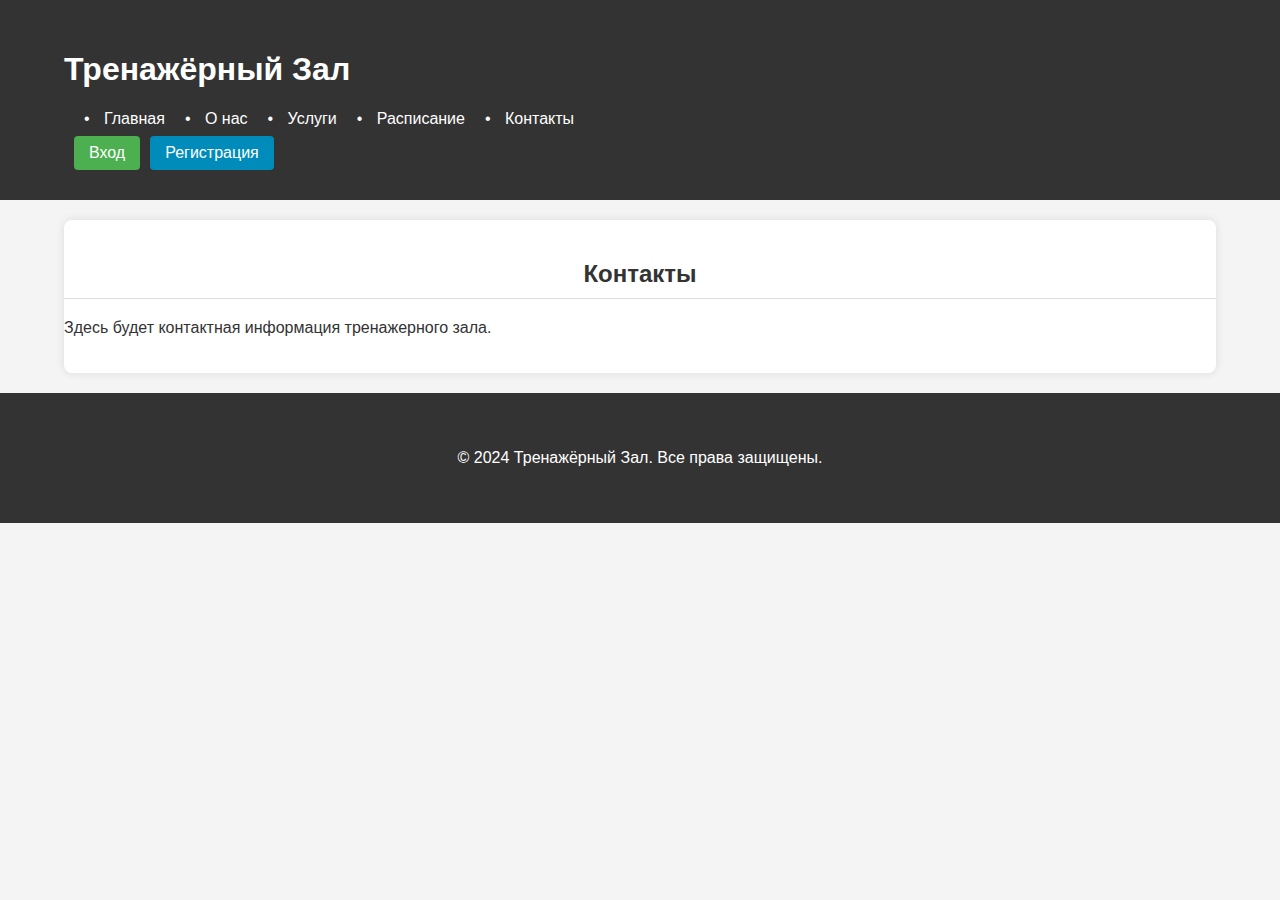
<file: contact.html>
<!DOCTYPE html>
<html lang="ru">
<head>
    <meta charset="UTF-8">
    <meta name="viewport" content="width=device-width, initial-scale=1.0">
    <title>Контакты</title>
    <link rel="stylesheet" href="styles.css">
</head>
<body>
    <header>
        <nav>
            <div class="container">
                <h1>Тренажёрный Зал</h1>
                <ul>
                    <li><a href="index.html">Главная</a></li>
                    <li><a href="about.html">О нас</a></li>
                    <li><a href="services.html">Услуги</a></li>
                    <li><a href="schedule.html">Расписание</a></li>
                    <li><a href="contact.html">Контакты</a></li>
                </ul>
                <div class="auth-buttons">
                  <a href="javascript:void(0)" class="button login-button" onclick="openLoginModal()">Вход</a>
                  <a href="javascript:void(0)" class="button register-button" onclick="openRegisterModal()">Регистрация</a>
                </div>
            </div>
        </nav>
    </header>
    <main>
        <section class="container">
            <h2>Контакты</h2>
            <p>Здесь будет контактная информация тренажерного зала.</p>
              <!-- Добавьте контактную информацию вашего зала -->
        </section>
    </main>
     <footer>
      <div class="container">
        <p>&copy; 2024 Тренажёрный Зал. Все права защищены.</p>
      </div>
    </footer>
    <!-- Модальное окно для Входа -->
    <div id="loginModal" class="modal">
      <div class="modal-content">
        <span class="close">&times;</span>
        <h2>Вход</h2>
        <form id="loginForm">
          <input type="text" placeholder="Имя пользователя" required>
          <input type="password" placeholder="Пароль" required>
          <button type="submit">Войти</button>
        </form>
      </div>
    </div>
  
    <!-- Модальное окно для Регистрации -->
  <div id="registerModal" class="modal">
      <div class="modal-content">
        <span class="close">&times;</span>
        <h2>Регистрация</h2>
        <form id="registerForm">
           <input type="text" placeholder="Имя пользователя" required>
          <input type="email" placeholder="Email" required>
          <input type="password" placeholder="Пароль" required>
          <button type="submit">Зарегистрироваться</button>
        </form>
      </div>
   </div>
  <script src="script.js"></script>
</body>
</html>
</file>
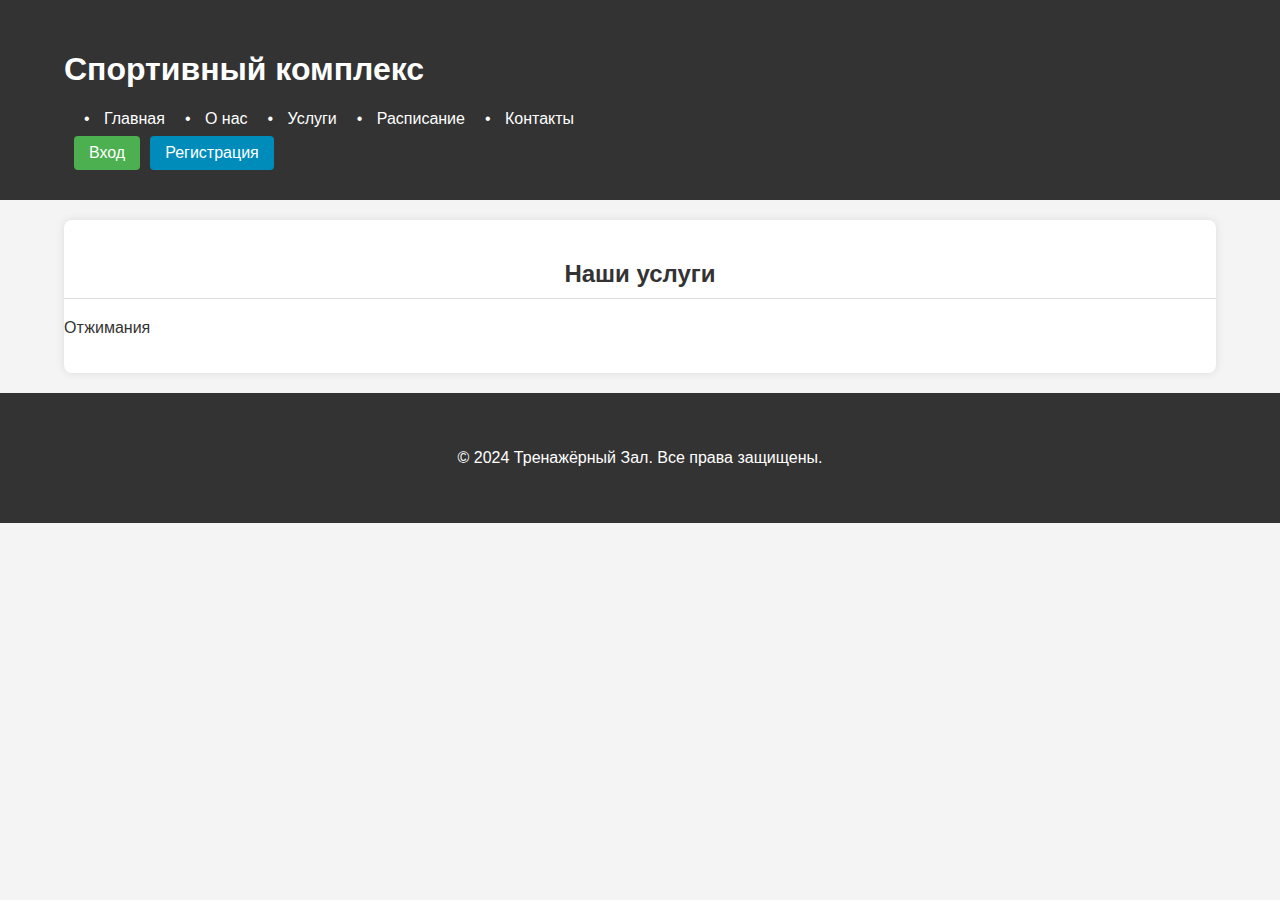
<file: services.html>
<!DOCTYPE html>
<html lang="ru">
<head>
    <meta charset="UTF-8">
    <meta name="viewport" content="width=device-width, initial-scale=1.0">
    <title>Услуги</title>
    <link rel="stylesheet" href="styles.css">
</head>
<body>
    <header>
        <nav>
            <div class="container">
                <h1>Спортивный комплекс</h1>
                <ul>
                    <li><a href="index.html">Главная</a></li>
                    <li><a href="about.html">О нас</a></li>
                    <li><a href="services.html">Услуги</a></li>
                    <li><a href="schedule.html">Расписание</a></li>
                    <li><a href="contact.html">Контакты</a></li>
                </ul>
                 <div class="auth-buttons">
                  <a href="javascript:void(0)" class="button login-button" onclick="openLoginModal()">Вход</a>
                  <a href="javascript:void(0)" class="button register-button" onclick="openRegisterModal()">Регистрация</a>
                </div>
            </div>
        </nav>
    </header>
    <main>
        <section class="container">
            <h2>Наши услуги</h2>
            <p>Отжимания</p>
               <!-- Добавьте подробную информацию о ваших услугах -->
        </section>
    </main>
     <footer>
      <div class="container">
        <p>&copy; 2024 Тренажёрный Зал. Все права защищены.</p>
      </div>
    </footer>
    <!-- Модальное окно для Входа -->
    <div id="loginModal" class="modal">
      <div class="modal-content">
        <span class="close">&times;</span>
        <h2>Вход</h2>
        <form id="loginForm">
          <input type="text" placeholder="Имя пользователя" required>
          <input type="password" placeholder="Пароль" required>
          <button type="submit">Войти</button>
        </form>
      </div>
    </div>
  
    <!-- Модальное окно для Регистрации -->
  <div id="registerModal" class="modal">
      <div class="modal-content">
        <span class="close">&times;</span>
        <h2>Регистрация</h2>
        <form id="registerForm">
           <input type="text" placeholder="Имя пользователя" required>
          <input type="email" placeholder="Email" required>
          <input type="password" placeholder="Пароль" required>
          <button type="submit">Зарегистрироваться</button>
        </form>
      </div>
   </div>
  <script src="script.js"></script>
</body>
</html>
</file>
<file: styles.css>
body {
    font-family: sans-serif;
    margin: 0;
    padding: 0;
    background-color: #f4f4f4;
    color: #333;
  }
  
  .container {
    width: 90%;
    max-width: 1200px;
    margin: 0 auto;
    padding: 20px 0;
  }
  
  header {
    background-color: #333;
    color: #fff;
    padding: 10px 0;
  }
  
  nav {
    display: flex;
    justify-content: space-between;
    align-items: center;
  }
  
  nav ul {
    list-style: none;
    padding: 0;
    margin: 0;
    display: flex;
  }
  
  nav ul li {
    margin-left: 20px;
  }
  
  nav a {
    color: #fff;
    text-decoration: none;
    transition: color 0.3s ease;
  }
  
  nav a:hover {
    color: #aaa;
  }
  
  main {
  padding: 20px 0;
  }
  
  section {
  background-color: #fff;
  margin-bottom: 20px;
  padding: 20px;
  border-radius: 8px;
  box-shadow: 0 0 10px rgba(0,0,0,0.1);
  }
  
  h2 {
  margin-bottom: 20px;
  text-align: center;
  border-bottom: 1px solid #ddd;
  padding-bottom: 10px;
  }
  
  ul {
  list-style: none;
  padding: 0;
  }
  
  ul li {
  margin-bottom: 8px;
  padding-left: 20px;
  position: relative;
  }
  
  ul li::before {
  content: "•";
  position: absolute;
  left: 0;
  top: 0;
  }
  
  table {
   width: 100%;
   border-collapse: collapse;
  }
  
  th, td {
  border: 1px solid #ddd;
  padding: 8px;
  text-align: left;
  }
  th{
  background-color: #f2f2f2;
  }
  footer{
  background-color: #333;
  color: #fff;
  text-align: center;
  padding: 20px 0;
  }
  
  /* Добавляем стили для кнопок входа и регистрации */
  .auth-buttons {
  display: flex;
  align-items: center;
  margin-left: auto;
  }
  
  .button {
    display: inline-block;
    padding: 8px 15px;
    text-align: center;
    text-decoration: none;
    border-radius: 4px;
    transition: background-color 0.3s ease;
    margin-left: 10px;
  }
  
  .login-button {
    background-color: #4CAF50;
    color: white;
  }
  .register-button {
    background-color: #008CBA;
    color: white;
  }
  
  .button:hover {
    opacity: 0.8;
  }
  
  /* Стили для модальных окон */
  .modal {
    display: none; /* Скрываем модальные окна изначально */
    position: fixed; /* Фиксированное позиционирование */
    z-index: 1; /* Размещаем над всем остальным контентом */
    left: 0;
    top: 0;
    width: 100%; /* Полная ширина */
    height: 100%; /* Полная высота */
    overflow: auto; /* Добавляем прокрутку, если контент не помещается */
    background-color: rgba(0,0,0,0.4); /* Полупрозрачный фон */
  }
  
  .modal-content {
    background-color: #fefefe; /* Белый фон содержимого */
    margin: 15% auto; /* Выравнивание по центру */
    padding: 20px;
    border: 1px solid #888; /* Граница */
    width: 80%; /* Ширина содержимого */
    max-width: 400px;
    position: relative;
  }
  
  .close {
    color: #aaa; /* Цвет крестика */
    position: absolute;
    top: 0;
    right: 10px;
    font-size: 28px;
    font-weight: bold;
    cursor: pointer; /* Указатель при наведении */
  }
  
  .close:hover {
    color: black;
  }
  
  .modal-content form {
    display: flex;
    flex-direction: column;
  }
  
  .modal-content input {
    margin: 10px 0;
    padding: 10px;
    border: 1px solid #ddd;
    border-radius: 4px;
  }
  
  .modal-content button {
     background-color: #4CAF50;
      color: white;
      padding: 10px;
      border: none;
      border-radius: 4px;
      cursor: pointer;
      transition: background-color 0.3s ease;
  }
  
  .modal-content button:hover {
   opacity: 0.8;
  }
  
  /* Стили для слайдера */
  .slider-container {
  max-width: 100%;
  position: relative;
  margin: 0 auto 20px; /* Отступ снизу*/
  overflow: hidden;
  }
  
  .slider {
  position: relative;
  width: 100%;
  height: 400px;
  }
  
  .slide {
  display: none;
  width: 100%;
  height: 100%;
  }
  
  .slide img {
  width: 100%;
  height: 100%;
  object-fit: cover;
  }
  
  .fade {
  animation-name: fade;
  animation-duration: 1.5s;
  }
  @keyframes fade {
  from {opacity: .4}
  to {opacity: 1}
  }
  /* Кнопки переключения слайдов */
  .prev, .next {
  cursor: pointer;
  position: absolute;
  top: 50%;
  width: auto;
  margin-top: -22px;
  padding: 16px;
  color: white;
  font-weight: bold;
  font-size: 20px;
  transition: 0.6s ease;
  border-radius: 0 3px 3px 0;
  user-select: none;
  background-color: rgba(0,0,0,0.8);
  }
  
  .next {
   right: 0;
   border-radius: 3px 0 0 3px;
  }
  
  .prev:hover, .next:hover {
  background-color: rgba(0,0,0,0.6);
  }
  /* Точки-индикаторы */
  .dots {
  text-align: center;
  margin-top: 10px;
  }
  .dot {
    cursor: pointer;
    height: 15px;
    width: 15px;
    margin: 0 2px;
    background-color: #bbb;
    border-radius: 50%;
    display: inline-block;
    transition: background-color 0.6s ease;
   }
   .active, .dot:hover {
     background-color: #717171;
   }
   
   /* Адаптив для мобильных */
   @media (max-width: 768px) {
     .container {
       width: 95%;
     }
     nav {
       flex-direction: column;
       align-items: flex-start;
     }
     nav ul {
       flex-direction: column;
       margin-top: 10px;
     }
     nav ul li {
       margin: 5px 0;
     }
      .auth-buttons {
         margin-left: 0; /* убираем отступ для мобильной версии*/
         flex-direction: column; /*делаем кнопки в столбец */
         margin-top: 10px;
      }
     .button {
         margin: 5px 0; /* отступы между кнопками*/
         width: 100%; /* делаем кнопки на всю ширину */
     }
     .slide img{
       padding: 0;
     }
   }
</file>
